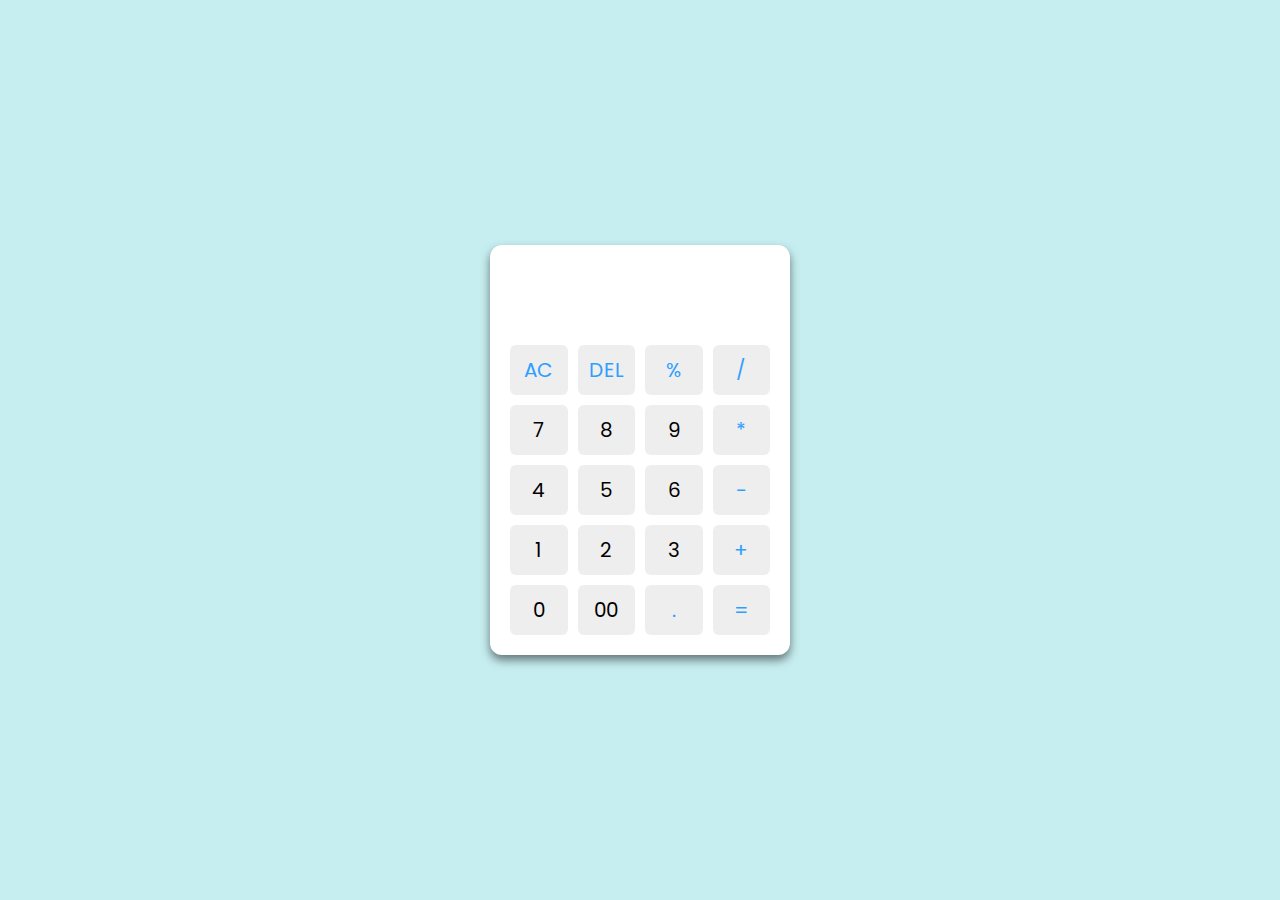
<file: index.html>
<!DOCTYPE html>
<html lang="en">
<head>
    <meta charset="UTF-8">
    <meta name="viewport" content="width=device-width, initial-scale=1.0">
    <title>Calculator</title>
    <!-- css link -->
    <link rel="stylesheet" href="./assets/css/main.css">
</head>
<body>
    <div class="container">

        <input type="text" class="display" id="display">
        <div class="buttons">
            <button class="operator" data-value="AC" onclick="clearDisplay()">AC</button>
            <button class="operator" data-value="DEL">DEL</button>
            <button class="operator" data-value="%">%</button>
            <button class="operator"  onclick="getOperator('/')">/</button>

            <button data-value="7" onclick="getNumber(7)">7</button>
            <button data-value="8" onclick="getNumber(8)">8</button>
            <button data-value="9" onclick="getNumber(9)">9</button>
            <button class="operator"  onclick="getOperator('*')">*</button>

            <button data-value="4" onclick="getNumber(4)">4</button>
            <button data-value="5" onclick="getNumber(5)">5</button>
            <button data-value="6" onclick="getNumber(6)">6</button>
            <button class="operator" onclick="getOperator('-')">-</button>

            <button data-value="1" onclick="getNumber(1)">1</button>
            <button data-value="2" onclick="getNumber(2)">2</button>
            <button data-value="3" onclick="getNumber(3)">3</button>
            <button class="operator"  onclick="getOperator('+')">+</button>

            <button data-value="0" onclick="getNumber(0)">0</button>
            <button data-value="00">00</button>
            <button class="operator" data-value=".">.</button>
            <button class="operator" data-value="="  onclick="calculateResult()">=</button>

        </div>

    </div>

    <!-- js link -->
    <script src="../assets/js/spt.js"></script>


        
</body>
</html>
</file>
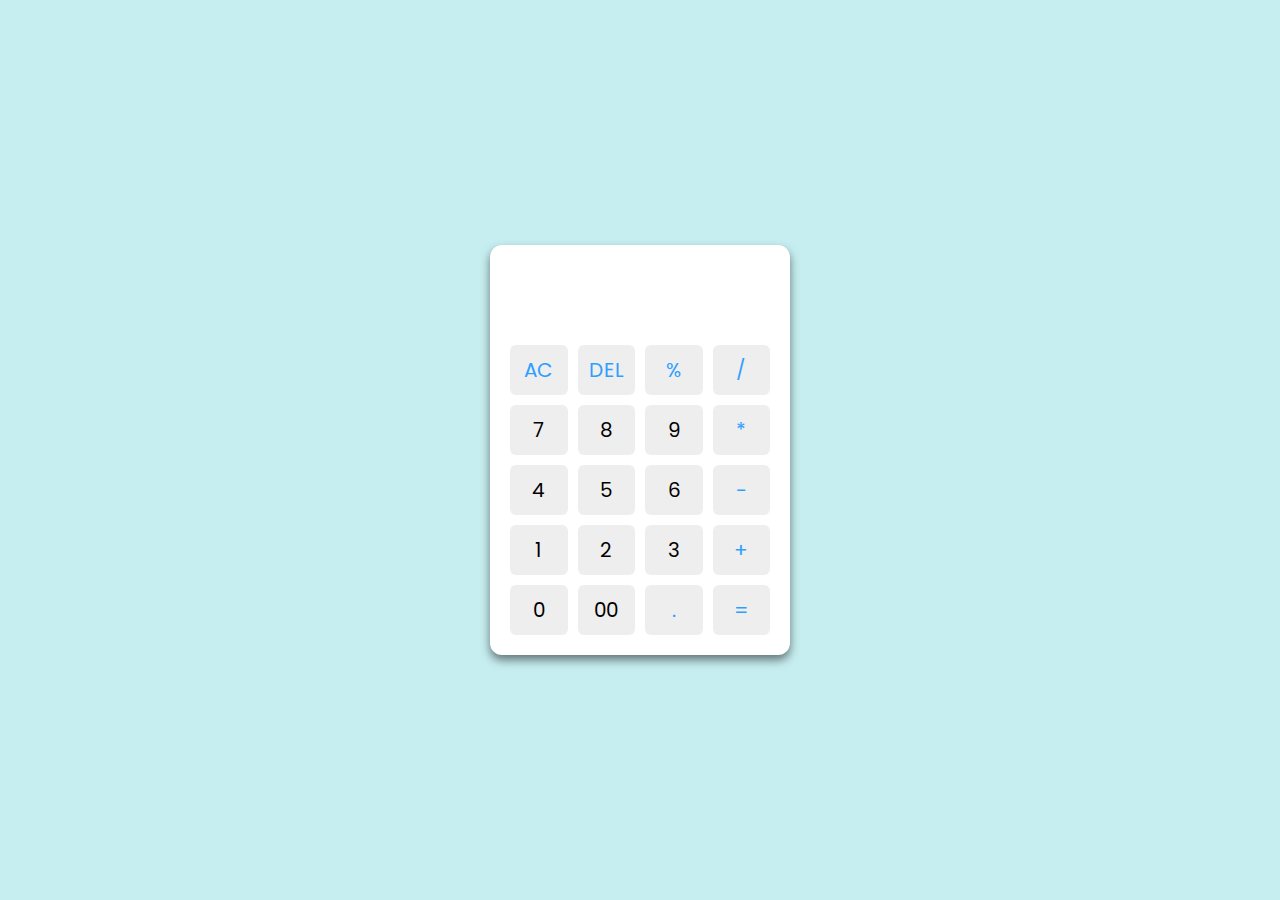
<file: organism/calculator.html>
<!DOCTYPE html>
<html lang="en">

<head>
    <meta charset="UTF-8">
    <meta name="viewport" content="width=device-width, initial-scale=1.0">
    <title>Calculator</title>
    <!-- css link -->
    <link rel="stylesheet" href="../assets/css/main.css">
</head>

<body>
    <div class="container">

        <input type="text" class="display" id="display">
        <div class="buttons">
            <button class="operator" data-value="AC" onclick="clearDisplay()">AC</button>
            <button class="operator" data-value="DEL">DEL</button>
            <button class="operator" data-value="%">%</button>
            <button class="operator"  onclick="getOperator('/')">/</button>

            <button data-value="7" onclick="getNumber(7)">7</button>
            <button data-value="8" onclick="getNumber(8)">8</button>
            <button data-value="9" onclick="getNumber(9)">9</button>
            <button class="operator"  onclick="getOperator('*')">*</button>

            <button data-value="4" onclick="getNumber(4)">4</button>
            <button data-value="5" onclick="getNumber(5)">5</button>
            <button data-value="6" onclick="getNumber(6)">6</button>
            <button class="operator" onclick="getOperator('-')">-</button>

            <button data-value="1" onclick="getNumber(1)">1</button>
            <button data-value="2" onclick="getNumber(2)">2</button>
            <button data-value="3" onclick="getNumber(3)">3</button>
            <button class="operator"  onclick="getOperator('+')">+</button>

            <button data-value="0" onclick="getNumber(0)">0</button>
            <button data-value="00">00</button>
            <button class="operator" data-value=".">.</button>
            <button class="operator" data-value="="  onclick="calculateResult()">=</button>

        </div>

    </div>

    <!-- js link -->
    <script src="../assets/js/spt.js"></script>
</body>

</html>
</file>
<file: assets/css/main.css>
@import url("https://fonts.googleapis.com/css2?family=Open+Sans:ital,wght@0,300;0,400;0,600;0,700;0,800;1,300;1,400;1,500;1,600;1,700;1,800&family=Poppins:ital,wght@0,100;0,200;0,300;0,400;0,500;0,600;0,700;0,800;0,900;1,100;1,200;1,300;1,500;1,600;1,700;1,800;1,900&display=swap");
* {
  margin: 0;
  padding: 0;
  box-sizing: border-box;
  font-family: "poppins",sans-serif; }

body {
  height: 100vh;
  display: flex;
  align-items: center;
  justify-content: center;
  background-color: #c6eef0; }

.container {
  position: relative;
  max-width: 300px;
  width: 100%;
  border-radius: 12px;
  padding: 10px 20px 20px;
  background: #fff;
  box-shadow: 0 5px 10px rgba(0, 0, 0, 0.5); }

.display {
  height: 80px;
  width: 100%;
  margin-bottom: 10px;
  font-size: 25px;
  outline: none;
  border: none;
  text-align: right;
  color: #000e1a;
  pointer-events: none; }

.buttons {
  display: grid;
  grid-gap: 10px;
  /* arranges 4 elements */
  grid-template-columns: repeat(4, 1fr); }

.buttons button {
  padding: 10px;
  border-radius: 6px;
  border: none;
  background-color: #eee;
  font-size: 20px;
  cursor: pointer; }

.buttons button:active {
  transform: scale(0.91); }

.operator {
  color: #2f9fff; }

/*# sourceMappingURL=main.css.map */
</file>
